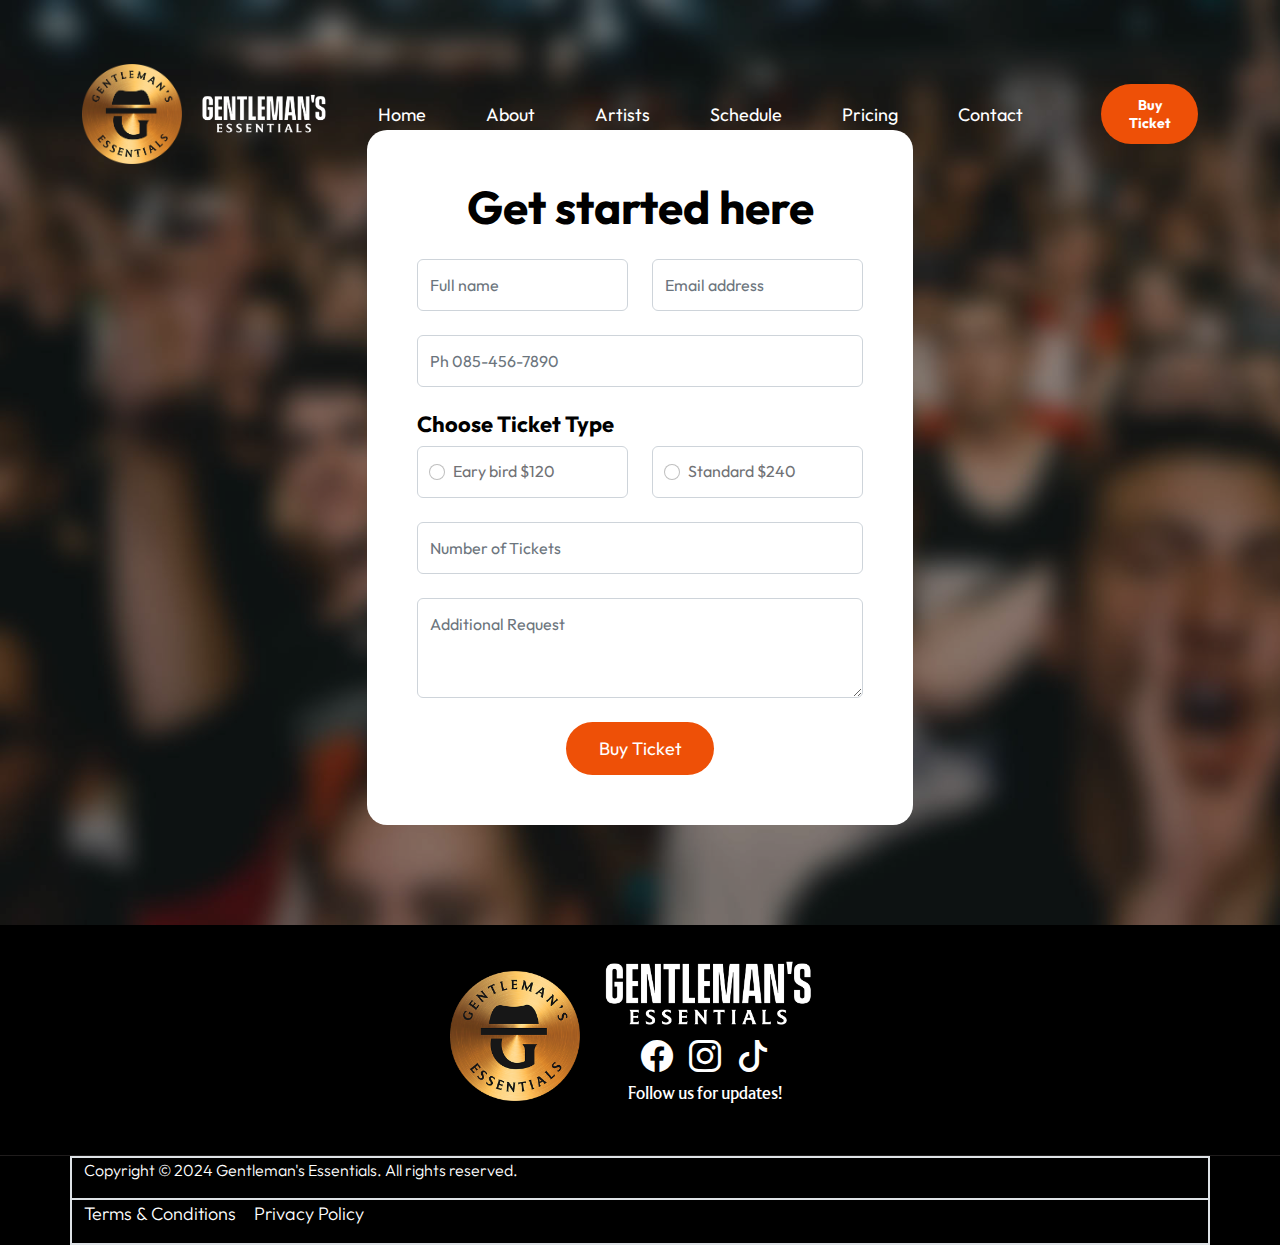
<file: ticket.html>
<!doctype html>
<html lang="en">
    <head>
        <meta charset="utf-8">
        <meta name="viewport" content="width=device-width, initial-scale=1">

        <meta name="description" content="">
        <meta name="author" content="">

        <title>GE - Website</title>

        <!-- CSS FILES -->        
        <link rel="preconnect" href="https://fonts.googleapis.com">
        
        <link rel="preconnect" href="https://fonts.gstatic.com" crossorigin>
        
        <link href="https://fonts.googleapis.com/css2?family=Outfit:wght@100;200;400;700&display=swap" rel="stylesheet">
                
        <link href="css/bootstrap.min.css" rel="stylesheet">

        <link href="css/bootstrap-icons.css" rel="stylesheet">

        <link href="css/style.css" rel="stylesheet">

    </head>
    
    <body>

        <main>

            <!-- <header class="site-header">
                <div class="container">
                    <div class="row">
                        
                        <div class="col-lg-12 col-12 d-flex flex-wrap">
                            <p class="d-flex me-4 mb-0">
                                <i class="bi-person custom-icon me-2"></i>
                                <strong class="text-dark">GentleMan's Essentials 2024</strong>
                            </p>
                        </div>

                    </div>
                </div>
            </header> -->


            <nav class="navbar navbar-expand-lg">
                <div class="container">
                    <a class="navbar-brand" href="index.html">
                        <div class="">
                            <img src="imgs/GE Sticker.png" alt="GE" class="logo-image img-fluid" width="100" height="100">
                            <img src="imgs/GE_S FINAL BRANDING (1)-07.png" alt="GE-Branding" class="logo-image img-fluid invert-logo" width="150" height="150">
                        </div>
                    </a>

                    <a href="ticket.html" class="btn custom-btn d-lg-none ms-auto me-4">Buy Ticket</a>
    
                    <button class="navbar-toggler" type="button" data-bs-toggle="collapse" data-bs-target="#navbarNav" aria-controls="navbarNav" aria-expanded="false" aria-label="Toggle navigation">
                        <span class="navbar-toggler-icon"></span>
                    </button>
    
                    <div class="collapse navbar-collapse" id="navbarNav">
                        <ul class="navbar-nav align-items-lg-center ms-auto me-lg-5">
                            <li class="nav-item">
                                <a class="nav-link click-scroll" href="#section_1">Home</a>
                            </li>
    
                            <li class="nav-item">
                                <a class="nav-link click-scroll" href="#section_2">About</a>
                            </li>
    
                            <li class="nav-item">
                                <a class="nav-link click-scroll" href="#section_3">Artists</a>
                            </li>

                            <li class="nav-item">
                                <a class="nav-link click-scroll" href="#section_4">Schedule</a>
                            </li>

                            <li class="nav-item">
                                <a class="nav-link click-scroll" href="#section_5">Pricing</a>
                            </li>
    
                            <li class="nav-item">
                                <a class="nav-link click-scroll" href="#section_6">Contact</a>
                            </li>
                        </ul>

                        <a href="ticket.html" class="btn custom-btn d-lg-block d-none">Buy Ticket</a>
                    </div>
                </div>
            </nav>

            <section class="ticket-section section-padding">
                <div class="section-overlay"></div>

                <div class="container">
                    <div class="row">

                        <div class="col-lg-6 col-10 mx-auto">
                            <form class="custom-form ticket-form mb-5 mb-lg-0" action="#" method="post" role="form">
                                <h2 class="text-center mb-4">Get started here</h2>

                                <div class="ticket-form-body">
                                    <div class="row">
                                        <div class="col-lg-6 col-md-6 col-12">
                                            <input type="text" name="ticket-form-name" id="ticket-form-name" class="form-control" placeholder="Full name" required>
                                        </div>

                                        <div class="col-lg-6 col-md-6 col-12">
                                            <input type="email" name="ticket-form-email" id="ticket-form-email" pattern="[^ @]*@[^ @]*" class="form-control" placeholder="Email address" required>
                                        </div>
                                    </div>

                                    <input type="tel" class="form-control" name="ticket-form-phone" placeholder="Ph 085-456-7890" pattern="[0-9]{3}-[0-9]{3}-[0-9]{4}" required="">

                                    <h6>Choose Ticket Type</h6>

                                    <div class="row">
                                        <div class="col-lg-6 col-md-6 col-12">
                                            <div class="form-check form-control">
                                                <input class="form-check-input" type="radio" name="TicketForm" id="flexRadioDefault1">
                                                <label class="form-check-label" for="flexRadioDefault1">
                                                    Eary bird $120
                                                </label>
                                            </div>
                                        </div>

                                        <div class="col-lg-6 col-md-6 col-12">
                                            <div class="form-check form-check-radio form-control">
                                                <input class="form-check-input" type="radio" name="TicketForm" id="flexRadioDefault2">
                                                <label class="form-check-label" for="flexRadioDefault2">
                                                    Standard $240
                                                </label>
                                            </div>
                                        </div>
                                    </div>

                                    <input type="number" name="ticket-form-number" id="ticket-form-number" class="form-control" placeholder="Number of Tickets" required>

                                    <textarea name="ticket-form-message" rows="3" class="form-control" id="ticket-form-message" placeholder="Additional Request"></textarea>

                                    <div class="col-lg-4 col-md-10 col-8 mx-auto">
                                        <button type="submit" class="form-control">Buy Ticket</button>
                                    </div>
                                </div>
                            </form>
                    </div>
                </div>
            </section>
        </main>

        <footer class="site-footer">
            <!-- <div class="site-footer-top">
                <div class="container">
                    <div class="row">

                        <div class="col-lg-6 col-12">
                            <h2 class="text-white mb-lg-0">GE-WEB</h2>
                        </div>

                        <div class="col-lg-6 col-12 d-flex justify-content-lg-end align-items-center">
                            <ul class="social-icon d-flex justify-content-lg-end">
                                <li class="social-icon-item">
                                    <a href="#" class="social-icon-link">
                                        <span class="bi-twitter"></span>
                                    </a>
                                </li>
    
                                <li class="social-icon-item">
                                    <a href="#" class="social-icon-link">
                                        <span class="bi-apple"></span>
                                    </a>
                                </li>
    
                                <li class="social-icon-item">
                                    <a href="#" class="social-icon-link">
                                        <span class="bi-instagram"></span>
                                    </a>
                                </li>

                                <li class="social-icon-item">
                                    <a href="#" class="social-icon-link">
                                        <span class="bi-youtube"></span>
                                    </a>
                                </li>

                                <li class="social-icon-item">
                                    <a href="#" class="social-icon-link">
                                        <span class="bi-pinterest"></span>
                                    </a>
                                </li>
                            </ul>
                        </div>
                    </div>
                </div>
            </div> -->

            <div class="container">
                <div class="row d-flex justify-content-center">
                    <div class="col-lg-6 col-12 d-flex justify-content-center mb-4 pb-2">
                        <img src="imgs/GE Sticker.png" alt="GE-Logo" class="my-3" width="130" height="130">
                        <div class="d-flex flex-column">
                            <img src="imgs/GE_S FINAL BRANDING (1)-07.png" alt="GE-Branding" class="logo-image img-fluid invert-logo" width="250" height="250">
                            <div class="d-flex gap-3 justify-content-center align-items-center">
                                <a href="https://www.facebook.com/thegentlemansessentials.ph/" target="_blank" rel="noopener noreferrer" class="fs-2 btn-scale">
                                    <i class="bi bi-facebook text-white"></i>
                                </a>
                                <a href="https://www.instagram.com/thegentlemansessentials.ph/" target="_blank" rel="noopener noreferrer" class="fs-2 btn-scale">
                                    <i class="bi bi-instagram text-white"></i>
                                </a>
                                <a href="https://www.tiktok.com/@gentlemans.essentials.ph" target="_blank" rel="noopener noreferrer" class="fs-2 btn-scale">
                                    <i class="bi bi-tiktok text-white"></i>
                                </a>
                            </div>
                            <p class="secondary-font text-white text-center">Follow us for updates!</p>
                        </div>
                    </div>
                </div>
            </div>

            <div class="site-footer-bottom">
                <div class="container">
                    <div class="row d-flex border">

                        <div class="border">
                            <p class="copyright-text">Copyright © 2024 Gentleman's Essentials. All rights reserved.</p>
                        </div>

                        <div class="border">
                            <ul class="site-footer-links">
                                <li class="site-footer-link-item">
                                    <a href="#" class="site-footer-link">Terms &amp; Conditions</a>
                                </li>
                                
                                <li class="site-footer-link-item">
                                    <a href="#" class="site-footer-link">Privacy Policy</a>
                                </li>
                            </ul>
                        </div>
                    </div>
                </div>
            </div>
        </footer>

        <!-- JAVASCRIPT FILES -->
        <script src="js/jquery.min.js"></script>
        <script src="js/bootstrap.min.js"></script>
        <script src="js/jquery.sticky.js"></script>
        <script src="js/custom.js"></script>

    </body>
</html>
</file>
<file: css/style.css>
/*



*/
.invert-logo{
  filter: invert(1) brightness(2);
}
.bg-orange {
  background-color: #EE5007;
}
/* Hide product section by default */
  #product-sections {
    display: none;
  }
  
  .yellow-buttons:hover{
    background-color: var(--ge-logo-black) !important; /* Bootstrap dark */
    border-color: var(--ge-logo-black) !important;
    color: #fff !important;
  }
  .prod-buttons:hover{
    color: #000;
    background-color: var(--ge-logo-yellow);
  }

  .form-control:focus {
    border-color: var(--ge-logo-yellow);
    box-shadow: 0 0 0 0.25rem rgba(191, 149, 63, 0.25);
  }

/* Vanguard Font */
  @font-face {
      font-family: 'Vanguard';
      src: url('/fonts/Vanguard-CF/Demo_Fonts/Fontspring-DEMO-vanguardcf-regular.otf') format('opentype');
      font-weight: normal;
      font-style: normal;
  }

  @font-face {
      font-family: 'Vanguard';
      src: url('/fonts/Vanguard-CF/Demo_Fonts/Fontspring-DEMO-vanguardcf-bold.otf') format('opentype');
      font-weight: bold;
      font-style: normal;
  }

  /* Museum Font */
  @font-face {
      font-family: 'Museum';
      src: url('/fonts/lt_museum/LTMuseum-Reg.ttf') format('truetype');
      font-weight: normal;
      font-style: normal;
  }

  @font-face {
      font-family: 'Museum';
      src: url('/fonts/lt_museum/LTMuseum-Bold.ttf') format('truetype');
      font-weight: bold;
      font-style: normal;
  }

  @font-face {
      font-family: 'Museum-Inline';
      src: url('/fonts/lt_museum/LTMuseum-Inline.ttf') format('truetype');
      font-weight: normal;
      font-style: normal;
  }
/* GE- FONTS END */

/*---------------------------------------
  CUSTOM PROPERTIES ( VARIABLES )             
-----------------------------------------*/
:root {
  --white-color:                  #ffffff;
  --primary-color:                #F8CB2E;
  --secondary-color:              #EE5007;
  --section-bg-color:             #f0f8ff;
  --custom-btn-bg-color:          #EE5007;
  --custom-btn-bg-hover-color:    #c01f27;
  --dark-color:                   #000000;
  --p-color:                      #717275;
  --border-color:                 #7fffd4;
  --link-hover-color:             #B22727;

  --rich-black: #000814;
  --oxford-blue: #001D3D;
  --yale-blue: #003566;
  --mikado-yellow: #FFC300;
  --gold: #FFD60A;

  --ge-logo-black: #0a0203; /* LOGO COLOR BLACK */
  --ge-logo-yellow: #f5bf03; /*LOGO COLOR YELLOW*/

  --primary-logo-font: 'Vanguard', sans-serif;
  --secondary-logo-font: 'Museum', sans-serif;
  --museum-inline-font: 'Museum-Inline', sans-serif;

  --body-font-family:             'Outfit', sans-serif;

  --h1-font-size:                 74px;
  --h2-font-size:                 46px;
  --h3-font-size:                 32px;
  --h4-font-size:                 28px;
  --h5-font-size:                 24px;
  --h6-font-size:                 22px;
  --p-font-size:                  18px;
  --btn-font-size:                14px;
  --copyright-font-size:          16px;

  --border-radius-large:          100px;
  --border-radius-medium:         20px;
  --border-radius-small:          10px;

  --font-weight-light:            300;
  --font-weight-normal:           400;
  --font-weight-bold:             700;
}

body {
  background-color: var(--white-color);
  font-family: var(--body-font-family); 
}

.sectionBg-black{
  background-color: var(--dark-color);
}


/*---------------------------------------
  TYPOGRAPHY               
-----------------------------------------*/
.primary-font{
    font-family: var(--primary-logo-font) !important;
}
.secondary-font{
    font-family: var(--secondary-logo-font) !important;
}
.museum-inline {
    font-family: var(--museum-inline-font) !important;
}
.text-justify {
  text-align: justify;
}

.gradient-text {
  font-weight: bold;
  background: linear-gradient(to right, #BF953F, #FCF6BA, #B38728);
  -webkit-background-clip: text;
  -webkit-text-fill-color: transparent;
  font-size: 6rem;
}
/* Responsive font size for tablets */
@media (max-width: 991px) {
  .gradient-text {
    font-size: 3.5rem;
  }
}

/* Responsive font size for phones */
@media (max-width: 480px) {
  .gradient-text {
    font-size: 2.2rem;
  }
}

.team-image {
  border: 10px solid transparent;
  border-radius: 50%;
  background-image: linear-gradient(to right, #BF953F, #FCF6BA, #B38728);
  box-shadow: 0 0 15px rgba(191, 149, 63, 0.7);
  display: inline-block;
}


h2,
h3,
h4,
h5,
h6 {
  color: var(--dark-color);
}

h1,
h2,
h3,
h4,
h5,
h6 {
  font-weight: var(--font-weight-bold);
}

h1 {
  font-size: var(--h1-font-size);
}

h2 {
  font-size: var(--h2-font-size);
}

h3 {
  font-size: var(--h3-font-size);
}

h4 {
  font-size: var(--h4-font-size);
}

h5 {
  font-size: var(--h5-font-size);
}

h6 {
  font-size: var(--h6-font-size);
}

p {
  color: var(--p-color);
  font-size: var(--p-font-size);
  font-weight: var(--font-weight-light);
}

ul li {
  color: var(--p-color);
  font-size: var(--p-font-size);
  font-weight: var(--font-weight-light);
}

a, 
button {
  touch-action: manipulation;
  transition: all 0.3s;
}

a {
  display: inline-block;
  color: var(--primary-color);
  text-decoration: none;
}

a:hover {
  color: var(--link-hover-color);
}

b,
strong {
  font-weight: var(--font-weight-bold);
}

.link-fx-1 {
  color: var(--white-color);
  position: relative;
  display: inline-flex;
  align-items: center;
  height: 32px;
  padding: 0 6px;
  text-decoration: none;
  -webkit-font-smoothing: antialiased;
  -moz-osx-font-smoothing: grayscale;
}

.link-fx-1:hover {
  color: var(--link-hover-color);
}

.link-fx-1:hover::before {
  transform: translateX(17px) scaleX(0);
  transition: transform .2s;
}

.link-fx-1:hover .icon circle {
  stroke-dashoffset: 200;
  transition: stroke-dashoffset .2s .1s;
}

.link-fx-1:hover .icon line {
  transform: rotate(-180deg);
}

.link-fx-1:hover .icon line:last-child {
  transform: rotate(180deg);
}

.link-fx-1::before {
  content: "";
  position: absolute;
  bottom: 0;
  left: 0;
  width: 100%;
  height: 1px;
  background-color: currentColor;
  transform-origin: right center;
  transition: transform .2s .1s;
}

.link-fx-1 .icon {
  position: absolute;
  right: 0;
  bottom: 0;
  transform: translateX(100%) rotate(90deg);
  font-size: 32px;
}

.icon {
  --size: 1em;
  height: var(--size);
  width: var(--size);
  display: inline-block;
  color: inherit;
  fill: currentColor;
  line-height: 1;
  flex-shrink: 0;
  max-width: initial;
}

.link-fx-1 .icon circle {
  stroke-dasharray: 100;
  stroke-dashoffset: 100;
  transition: stroke-dashoffset .2s;
}

.link-fx-1 .icon line {
  transition: transform .4s;
  transform-origin: 13px 15px;
}

.link-fx-1 .icon line:last-child {
  transform-origin: 19px 15px;
}


/*---------------------------------------
  SECTION               
-----------------------------------------*/
.section-padding {
  padding-top: 100px;
  padding-bottom: 100px;
}

.section-bg {
  background-color: var(--section-bg-color);
}

.section-overlay {
  background-color: var(--dark-color);
  position: absolute;
  top: 0;
  left: 0;
  pointer-events: none;
  width: 100%;
  height: 100%;
  opacity: 0.35;
}

.section-overlay + .container {
  position: relative;
}

.tab-content {
  background-color: var(--white-color);
  border-radius: var(--border-radius-medium);
  padding: 45px;
}

.nav-tabs {
  background-color: var(--section-bg-color);
  border-radius: var(--border-radius-large);
  border-bottom: 0;
  padding: 15px;
}

.nav-tabs .nav-link {
  border-radius: var(--border-radius-large);
  border: 0;
  padding: 15px 25px;
  transition: all 0.3s;
}

.nav-tabs .nav-link:first-child {
  margin-right: 15px;
}

.nav-tabs .nav-item.show .nav-link, 
.nav-tabs .nav-link.active,
.nav-tabs .nav-link:focus, 
.nav-tabs .nav-link:hover {
  background: var(--white-color);
  box-shadow: 0 1rem 3rem rgba(0,0,0,.175);
  color: var(--primary-color);
}

.nav-tabs h5 {
  color: var(--p-color); 
  margin-bottom: 0;
}

.nav-tabs .nav-link.active h5,
.nav-tabs .nav-link:focus h5, 
.nav-tabs .nav-link:hover h5 {
  color: var(--primary-color);
}


/*---------------------------------------
  CUSTOM ICON COLOR               
-----------------------------------------*/
.custom-icon {
  color: var(--secondary-color);
}


/*---------------------------------------
  CUSTOM BUTTON               
-----------------------------------------*/
.custom-btn {
  background: var(--custom-btn-bg-color);
  border: 2px solid transparent;
  border-radius: var(--border-radius-large);
  color: var(--white-color);
  font-size: var(--btn-font-size);
  font-weight: var(--font-weight-bold);
  line-height: normal;
  transition: all 0.3s;
  padding: 10px 20px;
}

.custom-btn:hover {
  background: var(--custom-btn-bg-hover-color);
  color: var(--white-color);
}

.custom-border-btn {
  background: transparent;
  border: 2px solid var(--custom-btn-bg-color);
  color: var(--custom-btn-bg-color);
}

.navbar-expand-lg .navbar-nav .nav-link.custom-btn:hover,
.custom-border-btn:hover {
  background: var(--custom-btn-bg-hover-color);
  border-color: transparent;
  color: var(--white-color);
}

.custom-btn-bg-white {
  border-color: var(--white-color);
  color: var(--white-color);
}


/*---------------------------------------
  VIDEO              
-----------------------------------------*/
.video-wrap {
  z-index: 100;
}

.custom-video {
  position: absolute;
  top: 0;
  left: 0;
  object-fit: cover;
  width: 100%;
  height: 100%;
}


/*---------------------------------------
  SITE HEADER              
-----------------------------------------*/
.site-header {
  background-color: var(--primary-color);
  padding-top: 12px;
  padding-bottom: 12px;
}


/*---------------------------------------
  NAVIGATION              
-----------------------------------------*/
.sticky-wrapper {
  position: absolute;
  top: 0;
  right: 0;
  left: 0;
  margin-top: 51px;
}

.sticky-wrapper.is-sticky .navbar {
  background-color: var(--dark-color);
}

.navbar {
  background: transparent;
  z-index: 9;
}

.navbar-brand,
.navbar-brand:hover {
  color: var(--white-color);
  font-size: var(--h5-font-size);
  font-weight: var(--font-weight-bold);
}

.navbar-expand-lg .navbar-nav .nav-link {
  border-radius: var(--border-radius-large);
  margin: 10px;
  padding: 10px 20px;
}

.navbar-nav .nav-link {
  display: inline-block;
  color: var(--white-color);
  font-size: var(--p-font-size);
  font-weight: var(--font-weight-normal);
  position: relative;
  padding-top: 15px;
  padding-bottom: 15px;
}

.navbar-nav .nav-link.active, 
.navbar-nav .nav-link:hover {
  color: var(--secondary-color);
}

.navbar-toggler {
  border: 0;
  padding: 0;
  cursor: pointer;
  margin: 0;
  width: 30px;
  height: 35px;
  outline: none;
}

.navbar-toggler:focus {
  outline: none;
  box-shadow: none;
}

.navbar-toggler[aria-expanded="true"] .navbar-toggler-icon {
  background: transparent;
}

.navbar-toggler[aria-expanded="true"] .navbar-toggler-icon:before,
.navbar-toggler[aria-expanded="true"] .navbar-toggler-icon:after {
  transition: top 300ms 50ms ease, -webkit-transform 300ms 350ms ease;
  transition: top 300ms 50ms ease, transform 300ms 350ms ease;
  transition: top 300ms 50ms ease, transform 300ms 350ms ease, -webkit-transform 300ms 350ms ease;
  top: 0;
}

.navbar-toggler[aria-expanded="true"] .navbar-toggler-icon:before {
  transform: rotate(45deg);
}

.navbar-toggler[aria-expanded="true"] .navbar-toggler-icon:after {
  transform: rotate(-45deg);
}

.navbar-toggler .navbar-toggler-icon {
  background: var(--white-color);
  transition: background 10ms 300ms ease;
  display: block;
  width: 30px;
  height: 2px;
  position: relative;
}

.navbar-toggler .navbar-toggler-icon:before,
.navbar-toggler .navbar-toggler-icon:after {
  transition: top 300ms 350ms ease, -webkit-transform 300ms 50ms ease;
  transition: top 300ms 350ms ease, transform 300ms 50ms ease;
  transition: top 300ms 350ms ease, transform 300ms 50ms ease, -webkit-transform 300ms 50ms ease;
  position: absolute;
  right: 0;
  left: 0;
  background: var(--white-color);
  width: 30px;
  height: 2px;
  content: '';
}

.navbar-toggler .navbar-toggler-icon::before {
  top: -8px;
}

.navbar-toggler .navbar-toggler-icon::after {
  top: 8px;
}


/*---------------------------------------
  HERO - SECTION 1
-----------------------------------------*/
.hero-section {
  position: relative;
  overflow: hidden;
  padding-top: 100px;
  height: calc(100vh - 51px);
}

.hero-section small {
  color: var(--white-color);
  text-transform: uppercase;
}

.hero-section .section-overlay {
  z-index: 2;
  opacity: 0.45;
}

.hero-section .container {
  position: relative;
  z-index: 2;
  height: 100%;
  padding-bottom: 50px;
}

.hero-section .container .row {
  height: 100%;
}


/*---------------------------------------
  SECTION2 - ABOUT      
-----------------------------------------*/
.info-section {
  background-image: url('../imgs/Original/Artboard\ 3\ copy.png');
  background-color: #704010;
  background-repeat: no-repeat;
  background-size: cover;
  position: relative;
  overflow: hidden; 
}
.info-section::before {
  content: "";
  position: absolute;
  top: 0; left: 0; right: 0; bottom: 0;
  background-image: inherit;
  background-color: inherit;
  background-repeat: inherit;
  background-size: inherit;
  filter: blur(8px); /* Adjust blur as needed */
  z-index: 1;
  pointer-events: none;
}
.info-section > * {
  position: relative;
  z-index: 2;
}

.info-image {
  border-radius: var(--border-radius-medium);
  display: block;
}

.info-text-wrap {
  position: relative;
}


/*---------------------------------------
  TICKET               
-----------------------------------------*/
.ticket-section {
  background-image: url('../images/nicholas-green-unsplash-blur.jpg');
  background-repeat: no-repeat;
  background-size: cover;
  position: relative;
  padding-top: 130px;
}

.ticket-form {
  background: var(--white-color);
  border-radius: var(--border-radius-medium);
  padding: 50px;
}

.ticket-form .form-check {
  position: relative;
  min-height: 52px;
  padding-left: 35px;
}

.ticket-form .form-check .form-check-label {
  display: block;
  position: absolute;
  top: 50%;
  left: 50%;
  transform: translate(-50%, -50%);
  margin-top: 12px;
  margin-left: 35px;
  width: 100%;
  height: 100%;
}


/*---------------------------------------
  SECTION 3 - HOMEWRAPPER1              
-----------------------------------------*/
.home-wrapper1 {
  background-image: url('../imgs/Original/HomeWrapper1.jpg');
  background-repeat: no-repeat;
  background-size: cover;
  background-position: center;
  width: 100%;
  min-height: 100vh;
}
.wrapperProd{
  background-image: url('../imgs/Original/WrapperProd.png');
  background-repeat: no-repeat;
  background-size: cover;
  background-position: center;
  width: 100%;
  min-height: 100vh;
  margin-top: 50px !important; /* Moves it down */
}
.prod-right-wrapper{
  /* background-image: url('../imgs/Original/HomeWrapper2.jpg'); */
  background-repeat: no-repeat;
  background-size: cover;
  background-position: center;
  width: 100%;
  min-height: 100vh;
}
.wrapperReseller{
  background-image: url('../imgs/Original/ResellerPic.jpg');
  background-repeat: no-repeat;
  background-size: cover;
  background-position: center;
  width: 100%;
  min-height: 100vh;
}
/*---------------------------------------
  Section 4 - HOMEWRAPPER2              
-----------------------------------------*/
.home-wrapper2 {
  background-image: url('../imgs/Original/HomeWrapper2.jpg');
  background-color: #242424;
  background-repeat: no-repeat;
  background-position: center;
  background-size: cover;
  min-height: 100vh;
}


/*---------------------------------------
  CONTACT               
-----------------------------------------*/
.google-map {
  border-radius: var(--border-radius-medium);
}


/*---------------------------------------
  CUSTOM FORM               
-----------------------------------------*/
.custom-form .form-control {
  color: var(--p-color);
  margin-bottom: 24px;
  padding-top: 13px;
  padding-bottom: 13px;
  outline: none;
}

.custom-form button[type="submit"] {
  background: var(--custom-btn-bg-color);
  border: none;
  border-radius: var(--border-radius-large);
  color: var(--white-color);
  font-size: var(--p-font-size);
  font-weight: var(--font-weight-medium);
  transition: all 0.3s;
  margin-bottom: 0;
}

.custom-form button[type="submit"]:hover,
.custom-form button[type="submit"]:focus {
  background: var(--custom-btn-bg-hover-color);
  border-color: transparent;
}


/*---------------------------------------
  SITE FOOTER              
-----------------------------------------*/
.site-footer {
  background-color: var(--dark-color);
  position: relative;
  overflow: hidden;
  padding-top: 30px;
}

.site-footer-top {
  background-color: var(--secondary-color);
  background-image: url('../images/nainoa-shizuru-NcdG9mK3PBY-unsplash.jpg');
  background-repeat: no-repeat;
  margin-bottom: 70px;
  padding-top: 30px;
  padding-bottom: 30px;
}

.site-footer-bottom {
  border-top: 1px solid #1f1c1c;
  /* margin-top: 60px; */
}

.site-footer-title {
  color: var(--primary-color); 
}

.site-footer-link,
.copyright-text {
  color: var(--white-color);
}

.site-footer-links {
  padding-left: 0;
}

.site-footer-link-item {
  list-style: none;
  display: inline-block;
  margin-right: 15px;
}

.copyright-text {
  font-size: var(--copyright-font-size);
}


/*---------------------------------------
  SOCIAL ICON               
-----------------------------------------*/
.social-icon {
  margin: 0;
  padding: 0;
}

.social-icon-item {
  list-style: none;
  display: inline-block;
  vertical-align: top;
}

.social-icon-link {
  background: var(--secondary-color);
  border-radius: var(--border-radius-large);
  color: var(--white-color);
  font-size: var(--copyright-font-size);
  display: block;
  margin-right: 10px;
  text-align: center;
  width: 35px;
  height: 35px;
  line-height: 36px;
  transition: background 0.2s, color 0.2s;
}

.social-icon-link:hover {
  background: var(--primary-color);
  color: var(--white-color);
}

.social-icon-link span {
  display: block;
}

.social-icon-link span:hover::before{
  animation: spinAround 2s linear infinite;
}

@keyframes spinAround {
  from {
    transform: rotate(0deg)
  }
  to {
    transform: rotate(360deg);
  }
}


/*---------------------------------------
  RESPONSIVE STYLES               
-----------------------------------------*/
@media screen and (max-width: 991px) {
  h1 {
    font-size: 62px;
  }

  h2 {
    font-size: 36px;
  }

  h3 {
    font-size: 32px;
  }

  h4 {
    font-size: 28px;
  }

  h5 {
    font-size: 20px;
  }

  h6 {
    font-size: 18px;
  }

  .section-padding {
    padding-top: 50px;
    padding-bottom: 50px;
  }
  
  .navbar {
    background-color: var(--dark-color);
  }

  .navbar-expand-lg .navbar-nav {
    padding-bottom: 30px;
  }

  .navbar-expand-lg .navbar-nav .nav-link {
    padding: 0;
  }

  .hero-section {
    padding-top: 150px;
  }

  .pricing-thumb {
    padding: 35px;
  }

  .schedule-table h3 {
    font-size: 22px;
  }

  .schedule-table th {
    padding: 20px;
  }

  .schedule-table tr, 
  .schedule-table td {
    padding: 25px;
  }

  .ticket-section {
    padding-top: 130px;
  }

  .ticket-form {
    padding: 30px;
  }
}

@media screen and (max-width: 767px) {
  .custom-btn {
    font-size: 14px;
    padding: 10px 20px;
  }
}

@media screen and (max-width: 480px) {
  h1 {
    font-size: 52px;
  }

  h2 {
    font-size: 28px;
  }

  h3 {
    font-size: 26px;
  }

  h4 {
    font-size: 22px;
  }

  h5 {
    font-size: 20px;
  }
}

.btn-scale {
  transition: transform 0.2s ease;
}

.btn-scale:hover {
  transform: scale(1.20);
}

footer .btn-scale:hover {
  transform: scale(1.25);
}
</file>
